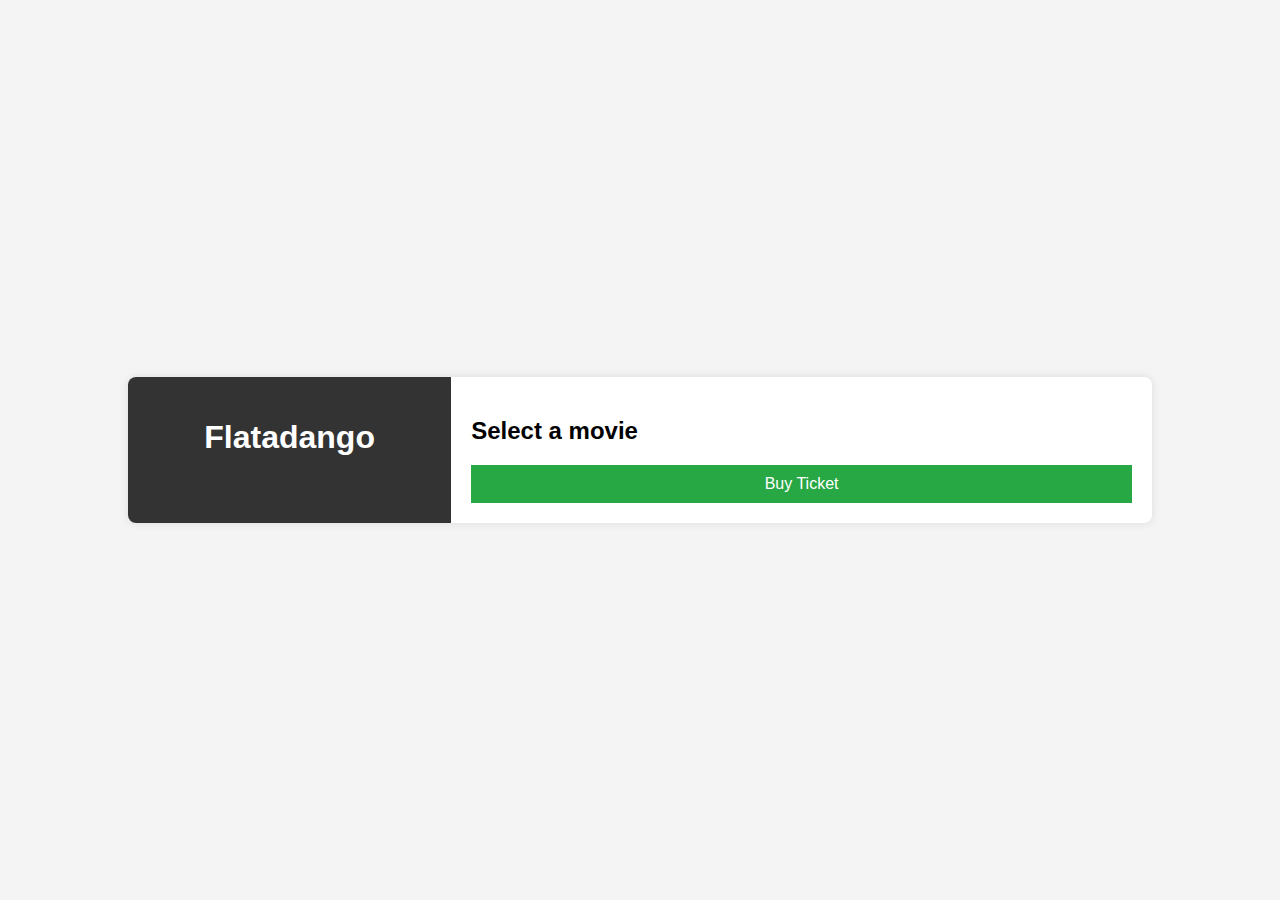
<file: Phase-1/phase-1-flatadango-code-challenge/index.html>
<!DOCTYPE html>
<html lang="en">
<head>
    <meta charset="UTF-8">
    <meta name="viewport" content="width=device-width, initial-scale=1.0">
    <title>Flatadango</title>
    <link rel="stylesheet" href="styles.css">
</head>
<body>
    <div id="container">
        <aside>
            <h1>Flatadango</h1>
            <ul id="films"></ul>
        </aside>
        <main>
            <div id="movie-details">
                <h2>Select a movie</h2>
            </div>
            <button id="buy-ticket">Buy Ticket</button>
        </main>
    </div>
    <script src="script.js"></script>
</body>
</html>
</file>
<file: Phase-1/phase-1-flatadango-code-challenge/styles.css>
body {
    font-family: Arial, sans-serif;
    margin: 0;
    padding: 0;
    display: flex;
    justify-content: center;
    align-items: center;
    height: 100vh;
    background-color: #f4f4f4;
}

#container {
    display: flex;
    width: 80%;
    background: white;
    box-shadow: 0 0 10px rgba(0, 0, 0, 0.1);
    border-radius: 8px;
    overflow: hidden;
}

aside {
    width: 30%;
    background: #333;
    color: white;
    padding: 20px;
}

aside h1 {
    text-align: center;
}

ul#films {
    list-style: none;
    padding: 0;
}

ul#films li {
    padding: 10px;
    border-bottom: 1px solid gray;
    cursor: pointer;
}

ul#films li.sold-out {
    text-decoration: line-through;
    color: red;
}

main {
    width: 70%;
    padding: 20px;
}

#movie-details img {
    width: 100%;
    max-height: 300px;
    object-fit: cover;
    border-radius: 5px;
}

button#buy-ticket {
    display: block;
    width: 100%;
    padding: 10px;
    background: #28a745;
    color: white;
    border: none;
    cursor: pointer;
    font-size: 16px;
    margin-top: 10px;
}

button#buy-ticket.sold-out {
    background: red;
}
</file>
